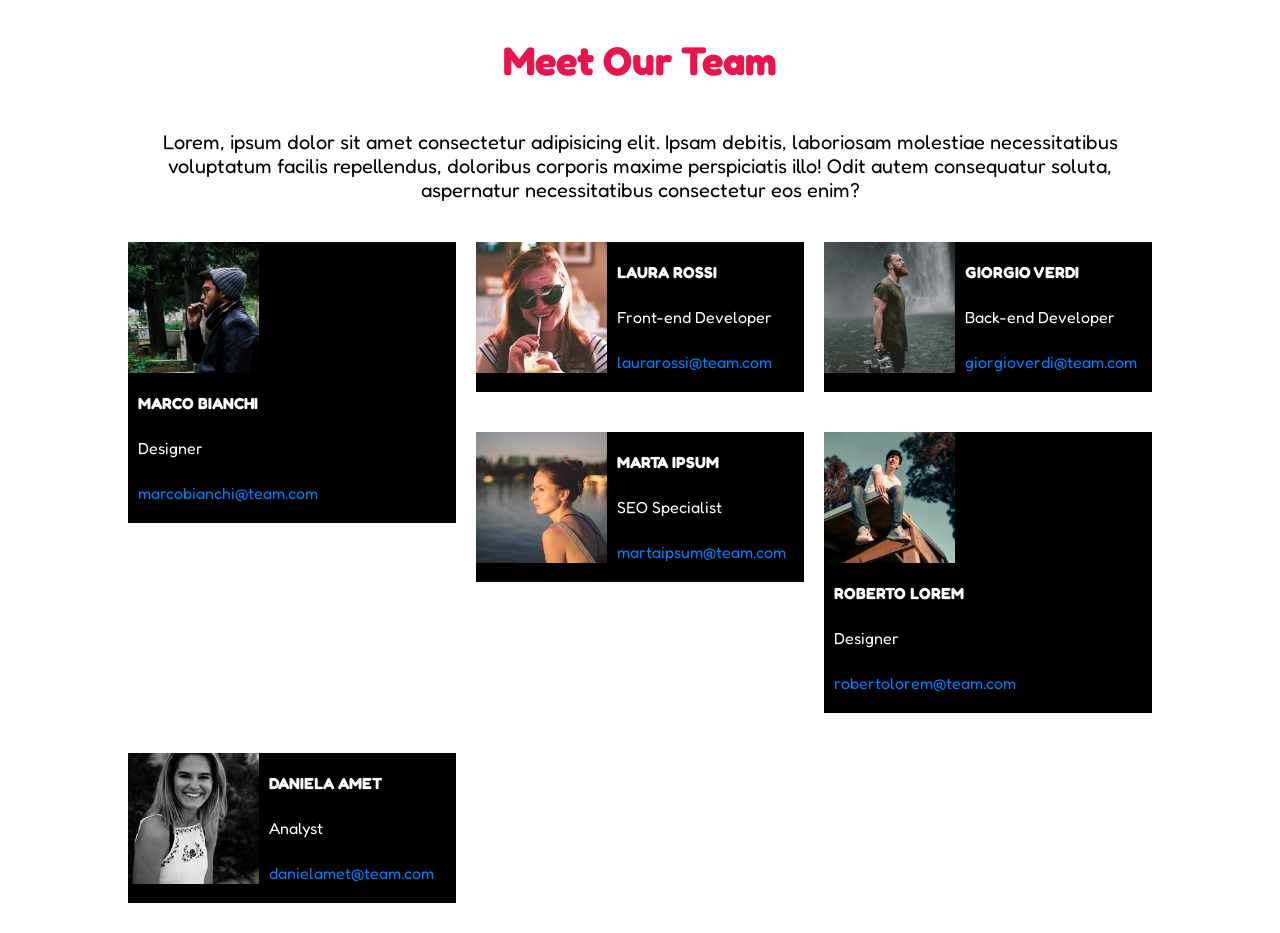
<file: index.html>
<!DOCTYPE html>
<html lang="en">
<head>
    <meta charset="UTF-8">
    <meta http-equiv="X-UA-Compatible" content="IE=edge">
    <meta name="viewport" content="width=device-width, initial-scale=1.0">
    <title>Document</title>
    <link rel="preconnect" href="https://fonts.googleapis.com">
    <link rel="preconnect" href="https://fonts.gstatic.com" crossorigin>
    <link href="https://fonts.googleapis.com/css2?family=Fredoka+One&family=Fredoka:wght@300;400&display=swap" rel="stylesheet">
    <link rel="stylesheet" href="css/style.css">
</head>
<body>
    <div class="container">
        <!-- intestazione -->
        <header>
            <h1>Meet Our Team</h1>
        </header>

        <!-- main -->
        <main>
            <div class="intro">
                Lorem, ipsum dolor sit amet consectetur adipisicing elit. Ipsam debitis, laboriosam molestiae necessitatibus voluptatum facilis repellendus, doloribus corporis maxime perspiciatis illo! Odit autem consequatur soluta, aspernatur necessitatibus consectetur eos enim?
            </div>

            <!-- section -->
            <section>
                <div class="card">
                    <img src="img/male1.png" alt="immagine uomo">
                    <div class="presentazione">
                        <h4>MARCO BIANCHI</h4>
                        <span>Designer</span> 
                        <a href="#">
                            marcobianchi@team.com
                        </a>
                    </div>
                    
                </div>

                <div class="card">
                    <img src="img/female1.png" alt="immagine donna">
                    <div class="presentazione">
                        <h4>LAURA ROSSI</h4>
                        <span>Front-end Developer</span> 
                        <a href="#">
                            laurarossi@team.com
                        </a>
                    </div>
                </div>

                <div class="card">
                    <img src="img/male2.png" alt="immagine uomo">
                    <div class="presentazione">
                        <h4>GIORGIO VERDI</h4>
                        <span>Back-end Developer</span> 
                        <a href="#">
                            giorgioverdi@team.com
                        </a>
                    </div>
                </div>

                <div class="card">
                    <img src="img/female2.png" alt="immagine donna">
                    <div class="presentazione">
                        <h4>MARTA IPSUM</h4>
                        <span>SEO Specialist</span> 
                        <a href="#">
                            martaipsum@team.com
                        </a>
                    </div>
                </div>

                <div class="card">
                    <img src="img/male3.png" alt="immagine uomo">
                    <div class="presentazione">
                        <h4>ROBERTO LOREM</h4>
                        <span>Designer</span> 
                        <a href="#">
                            robertolorem@team.com
                        </a>
                    </div>
                </div>

                <div class="card">
                    <img src="img/female3.png" alt="immagine uomo">
                    <div class="presentazione">
                        <h4>DANIELA AMET</h4>
                        <span>Analyst</span> 
                        <a href="#">
                            danielamet@team.com
                        </a>
                    </div>
                </div>
            </section>

        </main>
        <!-- chiusura main -->

    </div>
      
</body>
</html>
</file>
<file: css/style.css>
/* regole generali */
*{
    margin: 0;
    padding: 0;
    box-sizing: border-box;
}

body{
    font-family: 'Fredoka', sans-serif;
    font-size: 14px;
}

img{
    max-width: 100%;
}

.container{
    width: 80%;
    margin: 10px auto;   
}

main::after{
    clear: both;
    content: "";
    display: table;
}

a{
    text-decoration: none;
}

/* regole header */

header{
    height: 100px;
}

header h1{
    font-family: 'Fredoka One', cursive;
    color: #e7154d;
    line-height: 100px;
    text-align: center;
    font-size: 40px;
}

/* regole main */

main{
    margin-left: -10px;
    margin-right: -10px;
}

.intro{
    text-align: center;
    margin: 20px 0;
    font-size: 20px;
}

.card{
    width: calc(100% / 3 - 20px);
    float: left;
    margin: 20px 10px;
    background-color: black;
}

.card h4, span{
    color: white;
}

.card img{
    width: 40%;
    height: auto;
    float: left;
}

.presentazione{
    float: left;
    padding: 20px 10px;
    font-size: 16px;
}

.presentazione span{
    display: inline-block;
    padding: 25px 0;
}

.presentazione a{
    color: rgb(0, 128, 255);
    display: block;
}
</file>
<file: bonus/css/style.css>
/* regole generali */
*{
    margin: 0;
    padding: 0;
    box-sizing: border-box;
}

body{
    font-family: 'Fredoka', sans-serif;
    font-size: 14px;
}

img{
    max-width: 100%;
}

.container{
    width: 80%;
    margin: 10px auto;   
}

main::after{
    clear: both;
    content: "";
    display: table;
}

a{
    text-decoration: none;
}

/* regole header */

header{
    height: 100px;
}

header h1{
    font-family: 'Fredoka One', cursive;
    color: #e7154d;
    line-height: 100px;
    text-align: center;
    font-size: 40px;
}

/* regole main */

main{
    margin-left: -10px;
    margin-right: -10px;
}

.intro{
    text-align: center;
    margin: 20px 0;
    font-size: 20px;
}

.card{
    width: calc(100% / 3 - 20px);
    float: left;
    margin: 20px 10px;
    background-color: black;
}

.card h4, span{
    color: white;
}

.card img{
    width: 40%;
    height: auto;
    float: left;
}

.presentazione{
    float: left;
    padding: 20px 10px;
    font-size: 16px;
}

.presentazione span{
    display: inline-block;
    padding: 25px 0;
}

.presentazione a{
    color: rgb(0, 128, 255);
    display: block;
}

.presentazione a:hover{
    color: #fff;
}
</file>
